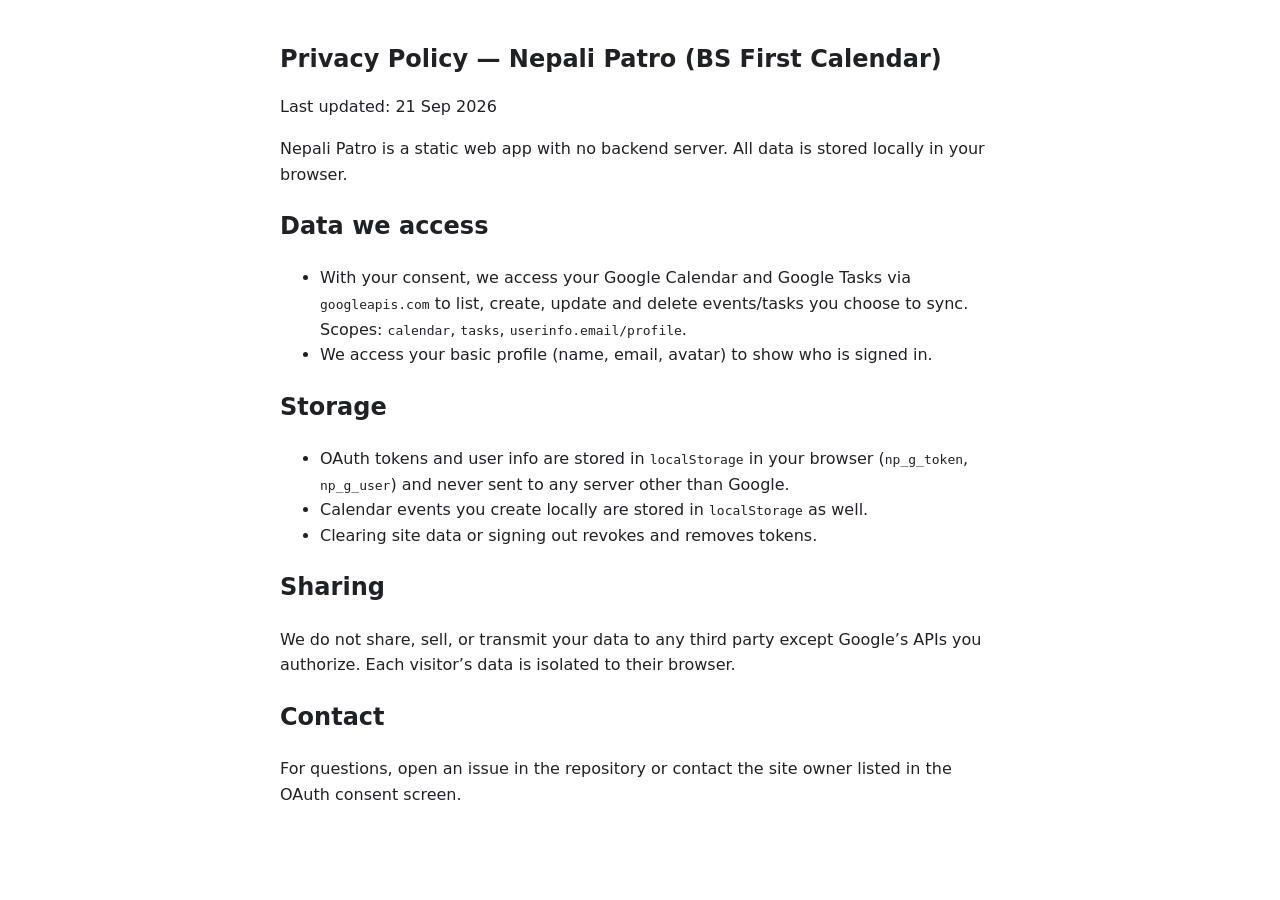
<file: privacy.html>
<!DOCTYPE html>
<html lang="en"><head><meta charset="UTF-8"><meta name="viewport" content="width=device-width, initial-scale=1.0"><title>Privacy — Nepali Patro</title><style>body{font-family:system-ui,sans-serif;max-width:720px;margin:40px auto;padding:0 16px;line-height:1.6;color:#202124}h1{font-size:24px}a{color:#1a73e8}</style></head>
<body>
<h1>Privacy Policy — Nepali Patro (BS First Calendar)</h1>
<p>Last updated: 21 Sep 2026</p>
<p>Nepali Patro is a static web app with no backend server. All data is stored locally in your browser.</p>
<h2>Data we access</h2>
<ul>
<li>With your consent, we access your Google Calendar and Google Tasks via <code>googleapis.com</code> to list, create, update and delete events/tasks you choose to sync. Scopes: <code>calendar</code>, <code>tasks</code>, <code>userinfo.email/profile</code>.</li>
<li>We access your basic profile (name, email, avatar) to show who is signed in.</li>
</ul>
<h2>Storage</h2>
<ul>
<li>OAuth tokens and user info are stored in <code>localStorage</code> in your browser (<code>np_g_token</code>, <code>np_g_user</code>) and never sent to any server other than Google.</li>
<li>Calendar events you create locally are stored in <code>localStorage</code> as well.</li>
<li>Clearing site data or signing out revokes and removes tokens.</li>
</ul>
<h2>Sharing</h2>
<p>We do not share, sell, or transmit your data to any third party except Google’s APIs you authorize. Each visitor’s data is isolated to their browser.</p>
<h2>Contact</h2>
<p>For questions, open an issue in the repository or contact the site owner listed in the OAuth consent screen.</p>
</body></html>
</file>
